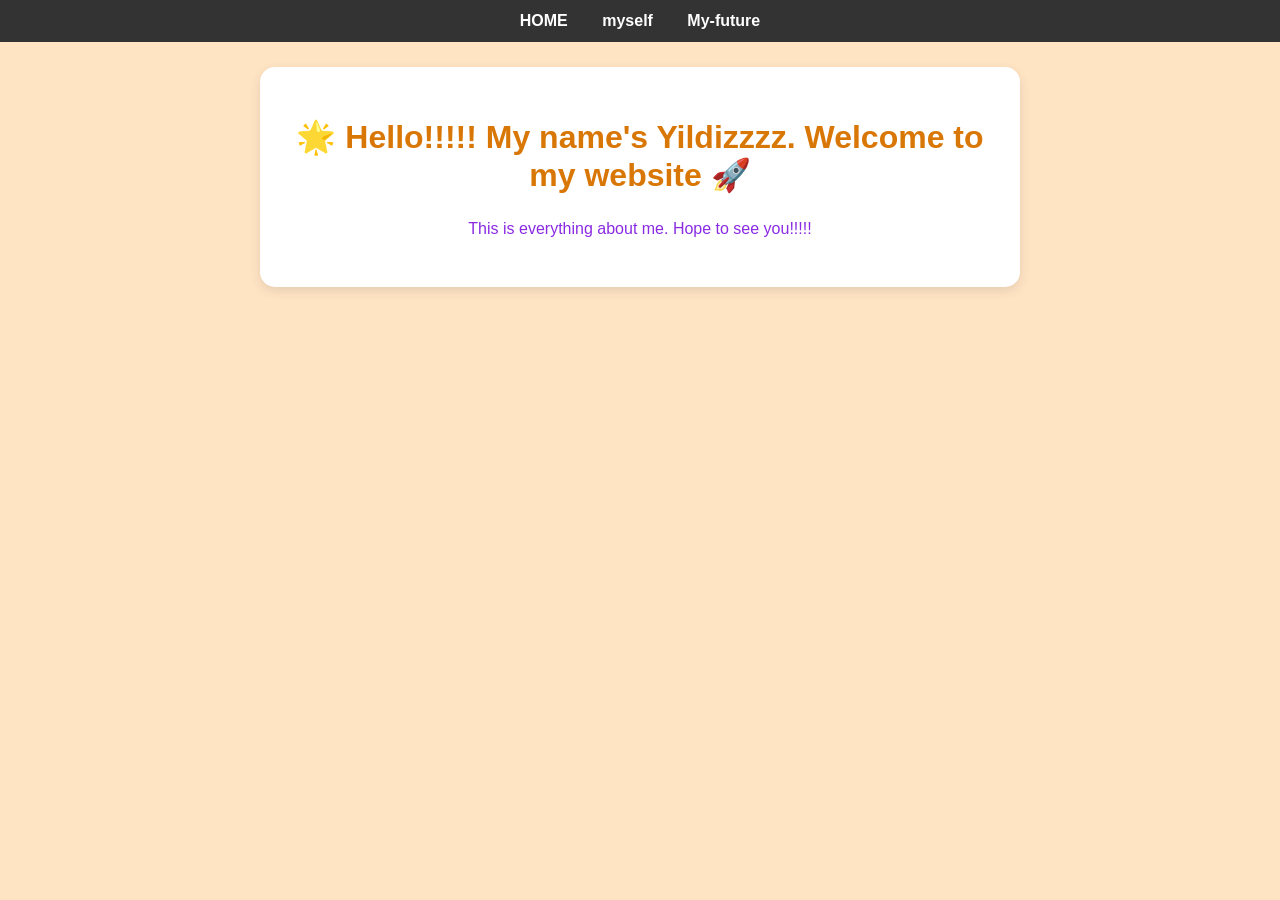
<file: index.html>
<!DOCTYPE html>
<html lang="vi">
<head>
    <meta charset="UTF-8">
    <title>MY FIRST SITE - Yildiz</title>
    <style>
        body {
            font-family: 'Segoe UI', Tahoma, Geneva, Verdana, sans-serif;
            text-align: center;
            background-color: bisque;
            padding-top: 0;
            margin: 0;
        }
        .navbar {
            background-color: #333;
            padding: 12px;
            text-align: center;
            margin-bottom: 25px;
        }
        .navbar a {
            color: white;
            margin: 0 15px;
            text-decoration: none;
            font-weight: bold;
        }
        .navbar a:hover {
            color: aqua;
        }
        .container {
            max-width: 700px;
            margin: 20px auto;
            background-color: white;
            padding: 30px;
            border-radius: 15px;
            box-shadow: 0 4px 12px rgba(0, 0, 0, 0.1);
        }
        h1 { color: #d97706; }
        p { color: blueviolet; line-height: 1.6; }
    </style>
</head>
<body>

    <div class="navbar">
        <a href="index.html">HOME</a>
        <a href="myself.html">myself</a>
        <a href="my-future.html">My-future</a>
    </div>

    <div class="container">
        <h1>🌟 Hello!!!!! My name's Yildizzzz. Welcome to my website 🚀</h1>
        <p>This is everything about me. Hope to see you!!!!!</p>
    </div>

</body>
</html>
</file>
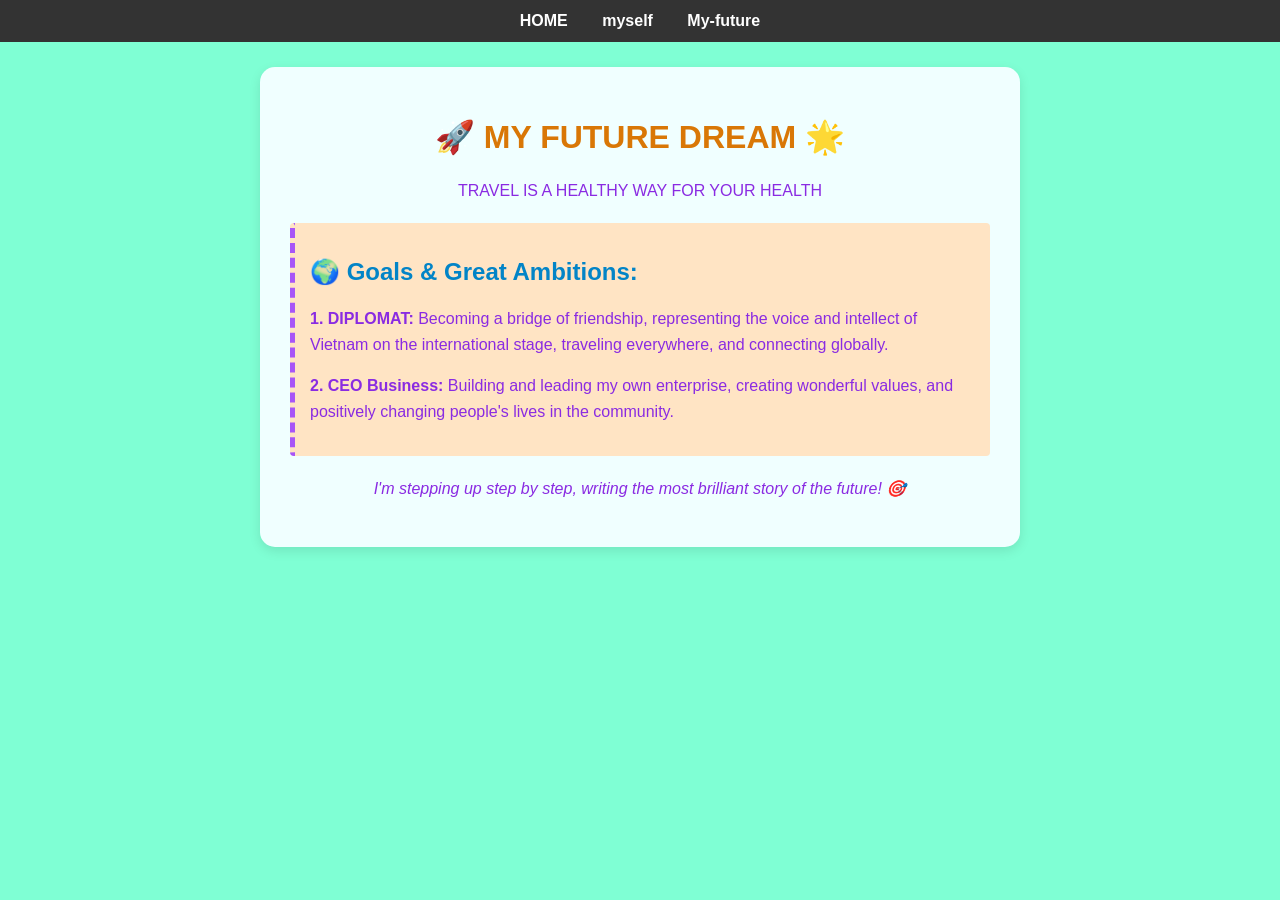
<file: my-future.html>
<!DOCTYPE html>
<html lang="vi">
<head>
    <meta charset="UTF-8">
    <title>MY FUTURE</title>
    <style>
        body {
            font-family: 'Gill Sans', 'Gill Sans MT', Calibri, 'Trebuchet MS', sans-serif;
            text-align: center;
            background-color: aquamarine;
            padding-top: 0;
            margin: 0;
        }
        /* Thanh menu điều hướng */
        .navbar {
            background-color: #333;
            padding: 12px;
            text-align: center;
            margin-bottom: 25px;
        }
        .navbar a {
            color: white;
            margin: 0 15px;
            text-decoration: none;
            font-weight: bold;
        }
        .navbar a:hover {
            color: aquamarine;
        }
        .container {
            max-width: 700px;
            margin: 20px auto;
            background-color: azure;
            padding: 30px;
            border-radius: 15px;
            box-shadow: 0 4px 12px rgba(0, 0, 0, 0.1);
        }
        h1 { color: #d97706; }
        h2 { color: #0284c7; }
        p { color: blueviolet; line-height: 1.6; }
        .dream-box {
            background-color: bisque;
            padding: 15px;
            border-left: 5px dashed #a855f7; 
            margin: 20px 0;
            text-align: left;
            border-radius: 4px;
        }
    </style>
</head>
<body>

    
    <div class="navbar">
        <a href="index.html">HOME</a>
        <a href="myself.html">myself</a>
        <a href="my-future.html">My-future</a>
    </div>

    <div class="container">
        <h1>🚀 MY FUTURE DREAM 🌟</h1>
        <p>TRAVEL IS A HEALTHY WAY FOR YOUR HEALTH</p>
        
        <div class="dream-box">
            <h2>🌍 Goals & Great Ambitions:</h2>
            <p><strong>1. DIPLOMAT: </strong>Becoming a bridge of friendship, representing the voice and intellect of Vietnam on the international stage, traveling everywhere, and connecting globally.</p>
            <p><strong>2. CEO Business: </strong>Building and leading my own enterprise, creating wonderful values, and positively changing people's lives in the community.</p>
        </div>
        
        <p><em>I'm stepping up step by step, writing the most brilliant story of the future! 🎯</em></p>
    </div>

</body>
</html>
</file>
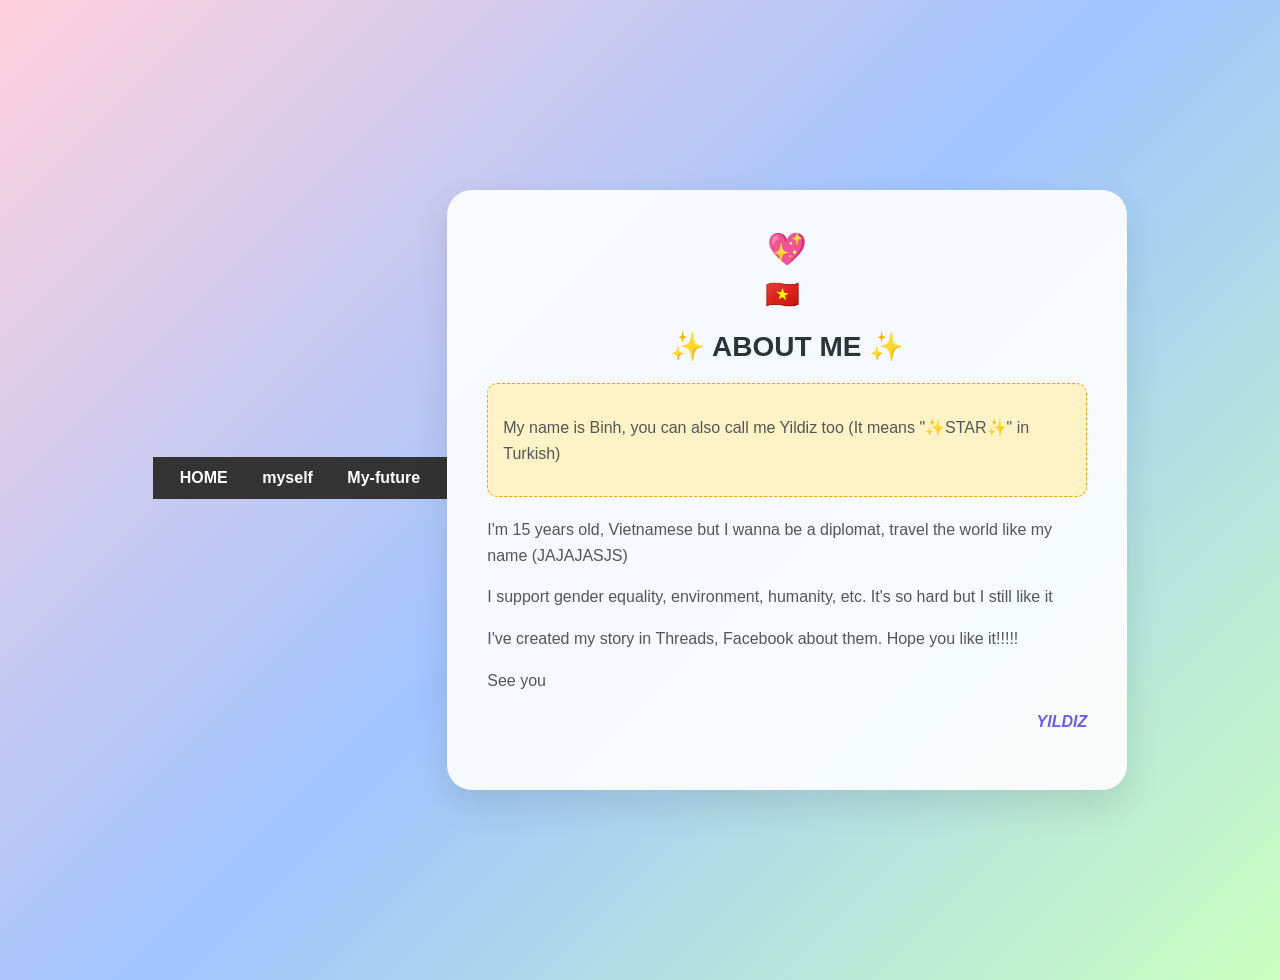
<file: myself.html>
<!DOCTYPE html>
<html lang="vi">
<head>
    <meta charset="UTF-8">
    <title>About myself / Yildiz</title>
    <link rel="stylesheet" href="style.css">
    <style>
        /* Thanh menu điều hướng */
        .navbar {
            background-color: #333;
            padding: 12px;
            text-align: center;
            margin-bottom: 25px;
        }
        .navbar a {
            color: white;
            margin: 0 15px;
            text-decoration: none;
            font-weight: bold;
        }
        .navbar a:hover {
            color: #f59e0b;
        }
        .story-box {
            background-color: #fef3c7;
            padding: 15px;
            border-radius: 10px;
            margin: 20px 0;
            border: 1px dashed #f59e0b;
            text-align: left;
        }
    </style>
</head>
<body>

  
    <div class="navbar">
        <a href="index.html">HOME</a>
        <a href="myself.html">myself</a>
        <a href="my-future.html">My-future</a>
    </div>

    <div class="container">
         <div class="header-decor">💖</div>
        <div class="flags">🇻🇳</div>
        <h1>✨ ABOUT ME ✨</h1>
        <div class="story-box">
            <p>My name is Binh, you can also call me Yildiz too (It means "✨STAR✨" in Turkish)</p>
        </div>
        <p>I'm 15 years old, Vietnamese but I wanna be a diplomat, travel the world like my name (JAJAJASJS)</p>
        <p>I support gender equality, environment, humanity, etc. It's so hard but I still like it</p>
        <p>I've created my story in Threads, Facebook about them. Hope you like it!!!!!</p>
        <p>See you</p>
        <p class="signature">YILDIZ</p>
    </div>

</body>
</html>
</file>
<file: style.css>
body {
    font-family: 'Segoe UI', Tahoma, Geneva, Verdana, sans-serif;
    background: linear-gradient(135deg, #ffd1dc, #a0c4ff, #caffbf);
    margin: 0;
    padding: 40px 20px;
    display: flex;
    justify-content: center;
    align-items: center;
    min-height: 100vh;
}

.container {
    background-color: rgba(255, 255, 255, 0.9);
    padding: 40px;
    border-radius: 25px;
    box-shadow: 0 15px 35px rgba(0, 0, 0, 0.1);
    max-width: 600px;
    width: 100%;
}

.header-decor {
    text-align: center;
    font-size: 32px;
    margin-bottom: 10px;
}

.flags {
    font-size: 28px;
    text-align: center;
    margin-bottom: 15px;
    letter-spacing: 10px;
}

h1 {
    color: #2d3436;
    text-align: center;
    font-size: 28px;
    margin-bottom: 20px;
}

.story-box {
    background-color: #fff0f3;
    border-left: 5px solid #ff758c;
    padding: 20px;
    margin: 20px 0;
    border-radius: 0 15px 15px 0;
}

p {
    color: #555;
    font-size: 16px;
    line-height: 1.6;
    margin-bottom: 15px;
}

.signature {
    text-align: right;
    font-style: italic;
    color: #6c5ce7;
    font-weight: bold;
}
</file>
